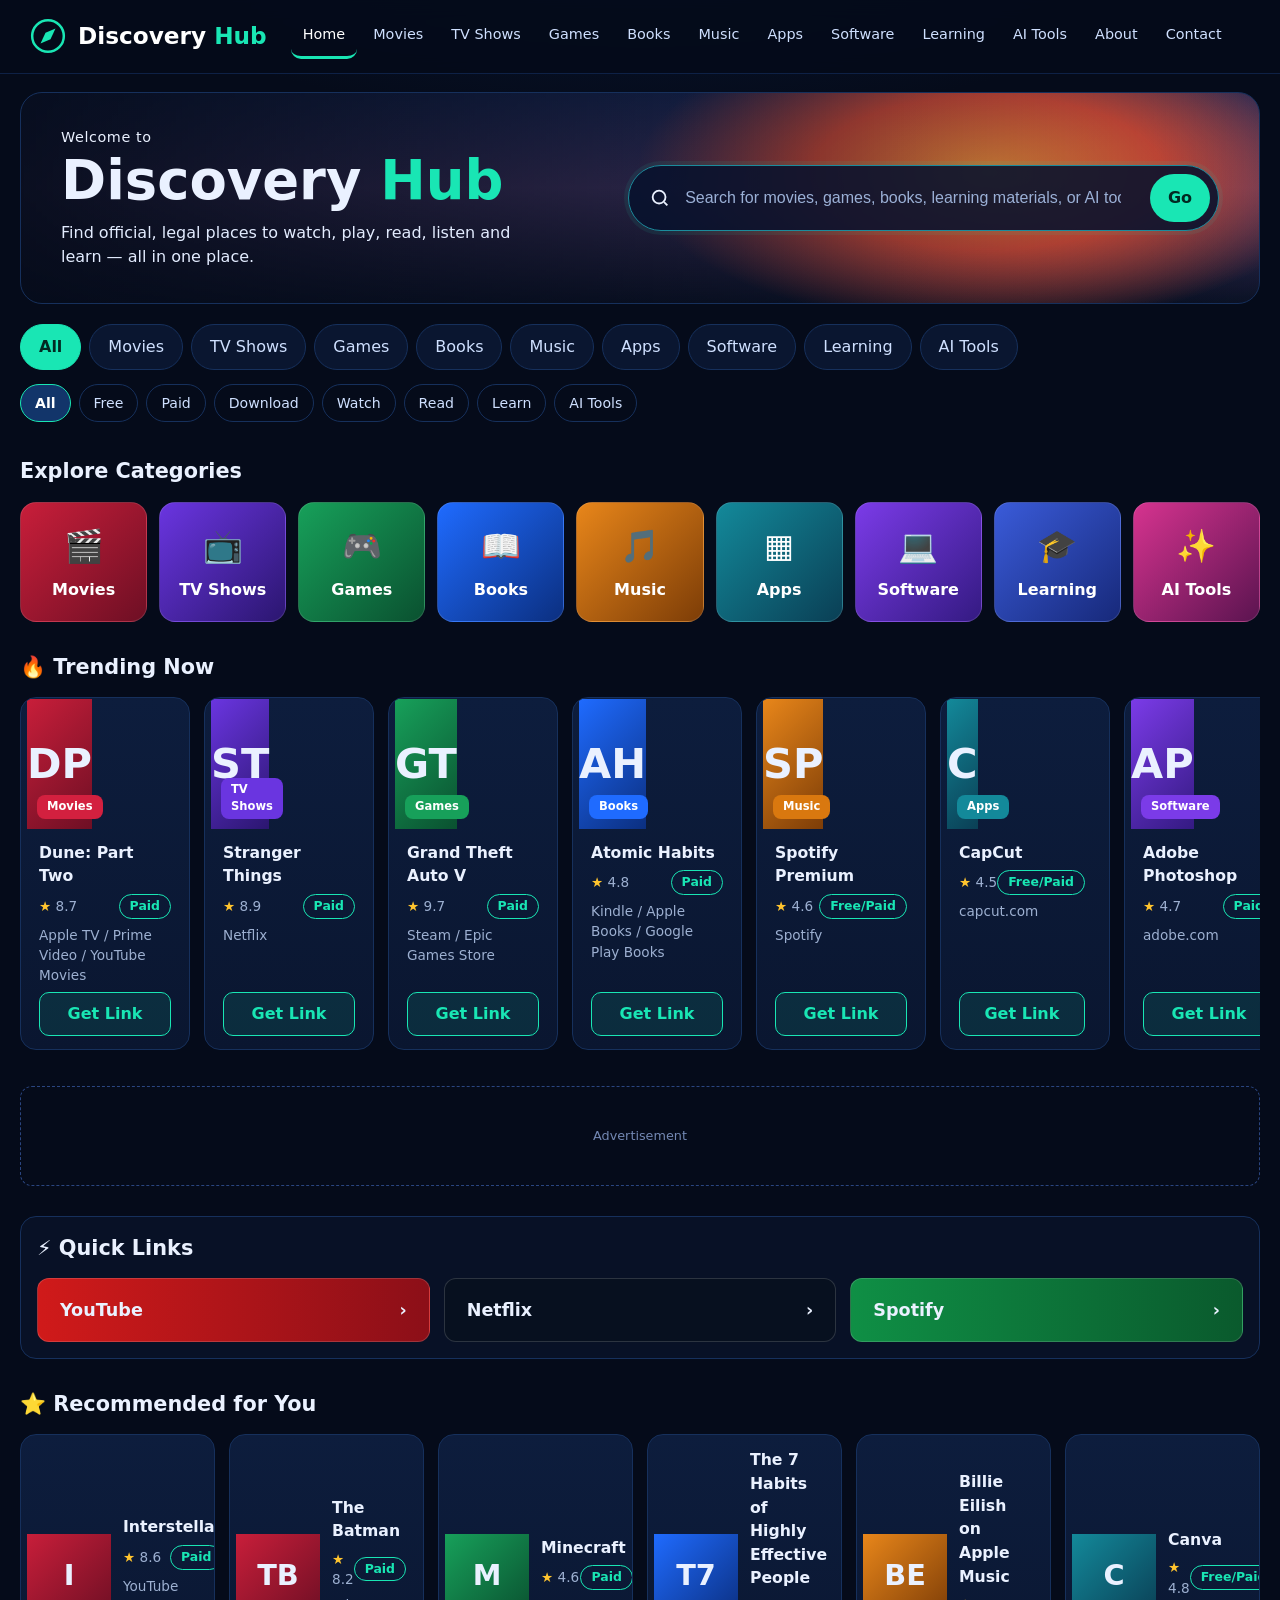
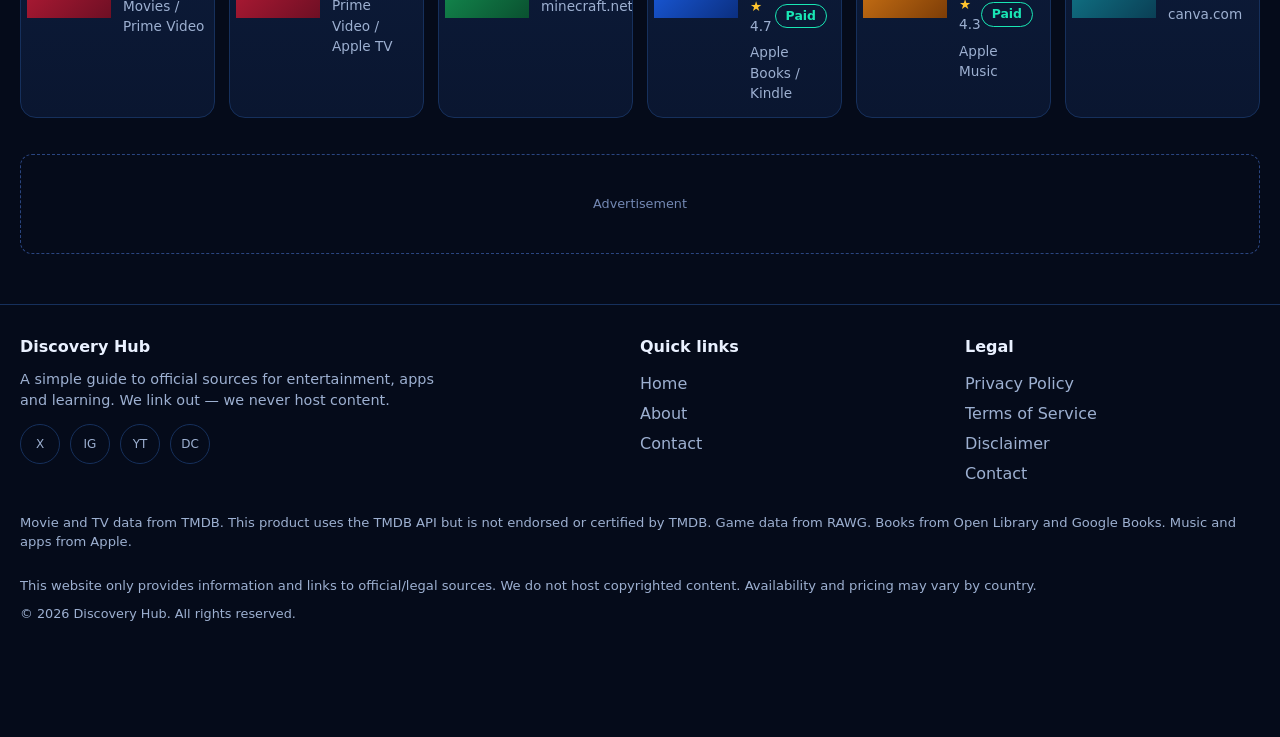
<file: index.html>
<!DOCTYPE html>
<html lang="en">
<head>
<meta charset="UTF-8">
<meta name="viewport" content="width=device-width, initial-scale=1">
<title>Discovery Hub – Find legal places to watch, play, read and learn</title>
<meta name="description" content="Discovery Hub links you to official, legal sources for movies, games, books, music, apps, software, learning and AI tools.">
<link rel="stylesheet" href="css/style.css">
</head>
<body>
<a class="skip" href="#main">Skip to content</a>

<header class="nav">
  <a class="logo" href="index.html" aria-label="Discovery Hub home">
    <svg viewBox="0 0 48 48" width="40" height="40" fill="none" stroke="currentColor" stroke-width="3" aria-hidden="true"><circle cx="24" cy="24" r="19"/><path d="M33 15 27 28l-12 5 6-13z" fill="currentColor" stroke="none"/></svg>
    <span>Discovery <b>Hub</b></span>
  </a>
  <nav id="menu" class="menu" aria-label="Main">
    <a href="index.html" class="active">Home</a>
    <a href="#" data-cat="Movies">Movies</a>
    <a href="#" data-cat="TV Shows">TV Shows</a>
    <a href="#" data-cat="Games">Games</a>
    <a href="#" data-cat="Books">Books</a>
    <a href="#" data-cat="Music">Music</a>
    <a href="#" data-cat="Apps">Apps</a>
    <a href="#" data-cat="Software">Software</a>
    <a href="#" data-cat="Learning">Learning</a>
    <a href="#" data-cat="AI Tools">AI Tools</a>
    <a href="pages/about.html">About</a>
    <a href="pages/contact.html">Contact</a>
  </nav>
  <button id="burger" class="burger" aria-label="Open menu" aria-expanded="false" aria-controls="menu">☰</button>
</header>

<main id="main">
  <section class="hero">
    <div class="hero-text">
      <p class="welcome">Welcome to</p>
      <h1>Discovery <b>Hub</b></h1>
      <p>Find official, legal places to watch, play, read, listen and learn — all in one place.</p>
    </div>
    <form id="searchForm" class="search" role="search">
      <svg viewBox="0 0 24 24" width="22" height="22" fill="none" stroke="currentColor" stroke-width="2" aria-hidden="true"><circle cx="11" cy="11" r="7"/><path d="m20 20-3.5-3.5"/></svg>
      <input id="q" type="search" placeholder="Search for movies, games, books, learning materials, or AI tools…" aria-label="Search">
      <button type="submit" aria-label="Search">Go</button>
    </form>
  </section>

  <section class="filters" aria-label="Filters">
    <div id="catTabs" class="chips" role="tablist" aria-label="Categories"></div>
    <div id="typeFilters" class="chips small" aria-label="Quick filters"></div>
  </section>

  <!-- Results (shown when searching/filtering) -->
  <section id="results" class="block" hidden>
    <div class="block-head"><h2 id="resultsTitle">Results</h2><button id="clearBtn" class="link">Clear filters</button></div>
    <div id="resultsGrid" class="grid"></div>
    <p id="empty" class="empty" hidden>No matches yet. Try a different word, or clear the filters.</p>
  </section>

  <!-- Home sections -->
  <div id="home">
    <section class="block">
      <div class="block-head"><h2>Explore Categories</h2></div>
      <div id="catTiles" class="tiles"></div>
    </section>

    <section class="block">
      <div class="block-head"><h2><span aria-hidden="true">🔥</span> Trending Now</h2></div>
      <div id="trending" class="row"></div>
    </section>

    <div class="ad" aria-label="Advertisement"><span>Advertisement</span></div>

    <section class="block quick">
      <div class="block-head"><h2><span aria-hidden="true">⚡</span> Quick Links</h2></div>
      <div id="quickLinks" class="quick-grid"></div>
    </section>

    <section class="block">
      <div class="block-head"><h2><span aria-hidden="true">⭐</span> Recommended for You</h2></div>
      <div id="recommended" class="row compact"></div>
    </section>

    <div class="ad" aria-label="Advertisement"><span>Advertisement</span></div>
  </div>
</main>

<footer class="footer">
  <div class="foot-grid">
    <div>
      <h3>Discovery Hub</h3>
      <p>A simple guide to official sources for entertainment, apps and learning. We link out — we never host content.</p>
      <p class="social"><a href="#" aria-label="X">X</a><a href="#" aria-label="Instagram">IG</a><a href="#" aria-label="YouTube">YT</a><a href="#" aria-label="Discord">DC</a></p>
    </div>
    <div>
      <h3>Quick links</h3>
      <a href="index.html">Home</a><a href="pages/about.html">About</a><a href="pages/contact.html">Contact</a>
    </div>
    <div>
      <h3>Legal</h3>
      <a href="pages/privacy.html">Privacy Policy</a><a href="pages/terms.html">Terms of Service</a><a href="pages/disclaimer.html">Disclaimer</a><a href="pages/contact.html">Contact</a>
    </div>
  </div>
  <p class="disclaimer">Movie and TV data from TMDB. This product uses the TMDB API but is not endorsed or certified by TMDB. Game data from RAWG. Books from Open Library and Google Books. Music and apps from Apple.</p>
  <p class="disclaimer">This website only provides information and links to official/legal sources. We do not host copyrighted content. Availability and pricing may vary by country.</p>
  <p class="copy">© <span id="year"></span> Discovery Hub. All rights reserved.</p>
</footer>

<nav class="bottom" aria-label="Mobile">
  <a href="index.html" class="active"><span>🏠</span>Home</a>
  <a href="#" id="bSearch"><span>🔍</span>Search</a>
  <a href="#catTiles" id="bCats"><span>▦</span>Categories</a>
  <a href="#quickLinks"><span>🔗</span>Quick Links</a>
</nav>

<div id="modal" class="modal" hidden>
  <div class="sheet" role="dialog" aria-modal="true" aria-labelledby="mTitle">
    <button id="mClose" class="close" aria-label="Close">✕</button>
    <div id="mThumb" class="thumb big"></div>
    <div class="m-body">
      <div class="m-meta"><span id="mCat" class="badge"></span><span id="mPrice" class="price"></span></div>
      <h2 id="mTitle"></h2>
      <p id="mSource" class="source"></p>
      <p id="mDesc"></p>
      <div id="mTags" class="tags"></div>
      <a id="mLink" class="btn" target="_blank" rel="noopener noreferrer">Visit Official Site</a>
      <p class="note">Please use official sources only. Availability may depend on your country.</p>
    </div>
  </div>
</div>

<script src="js/data.js"></script>
<script src="js/script.js"></script>
</body>
</html>
</file>
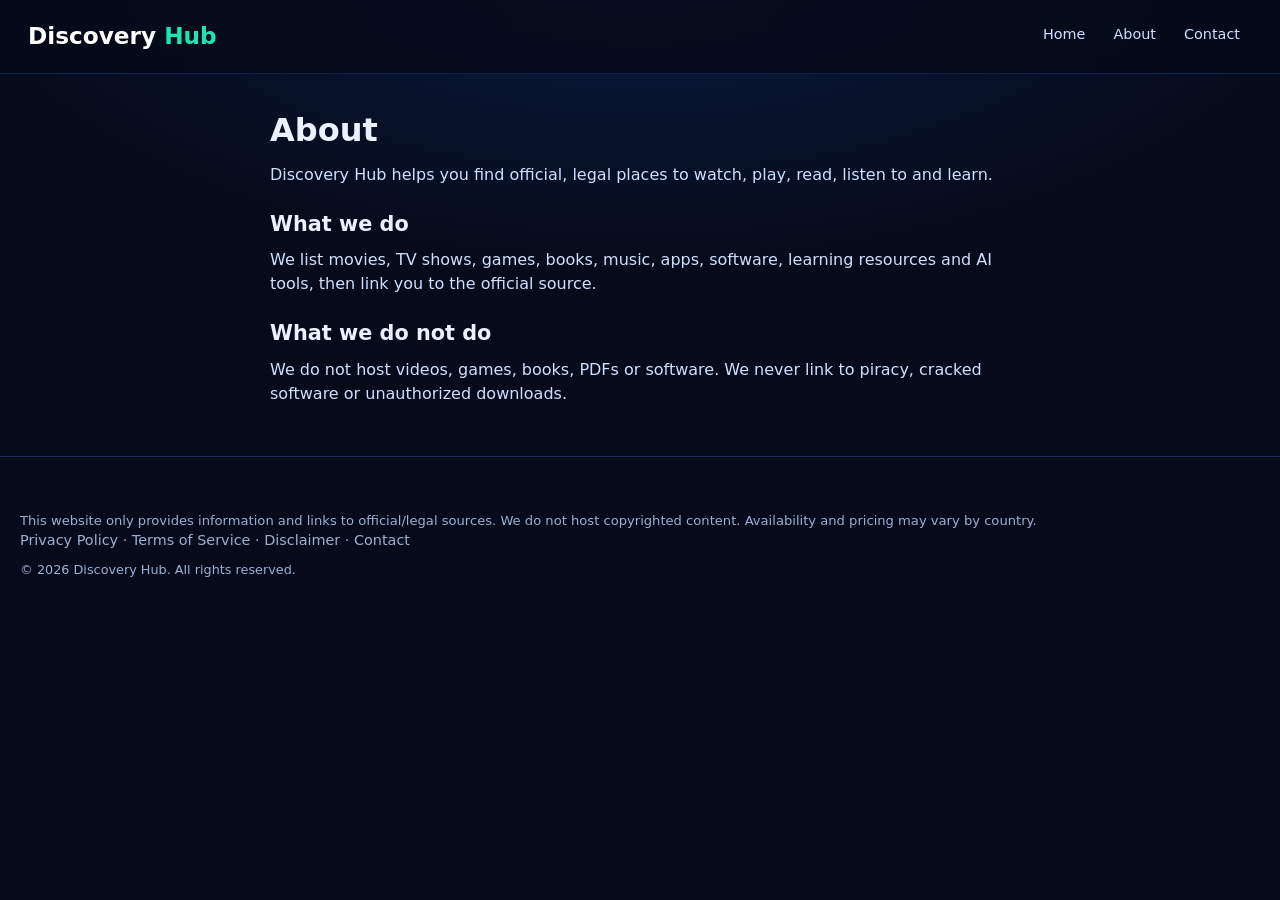
<file: pages/about.html>
<!DOCTYPE html>
<html lang="en">
<head>
<meta charset="UTF-8">
<meta name="viewport" content="width=device-width, initial-scale=1">
<title>About – Discovery Hub</title>
<link rel="stylesheet" href="../css/style.css">
</head>
<body>
<header class="nav">
  <a class="logo" href="../index.html"><span>Discovery <b>Hub</b></span></a>
  <nav class="menu" style="justify-content:flex-end">
    <a href="../index.html">Home</a><a href="about.html">About</a><a href="contact.html">Contact</a>
  </nav>
</header>
<main class="page">
<h1>About</h1>
<p>Discovery Hub helps you find official, legal places to watch, play, read, listen to and learn.</p>
<h2>What we do</h2><p>We list movies, TV shows, games, books, music, apps, software, learning resources and AI tools, then link you to the official source.</p>
<h2>What we do not do</h2><p>We do not host videos, games, books, PDFs or software. We never link to piracy, cracked software or unauthorized downloads.</p>
</main>
<footer class="footer">
  <p class="disclaimer">This website only provides information and links to official/legal sources. We do not host copyrighted content. Availability and pricing may vary by country.</p>
  <p><a href="privacy.html" style="display:inline">Privacy Policy</a> · <a href="terms.html" style="display:inline">Terms of Service</a> · <a href="disclaimer.html" style="display:inline">Disclaimer</a> · <a href="contact.html" style="display:inline">Contact</a></p>
  <p class="copy">© <span id="y"></span> Discovery Hub. All rights reserved.</p>
</footer>
<script>document.getElementById("y").textContent=new Date().getFullYear();</script>
</body>
</html>
</file>
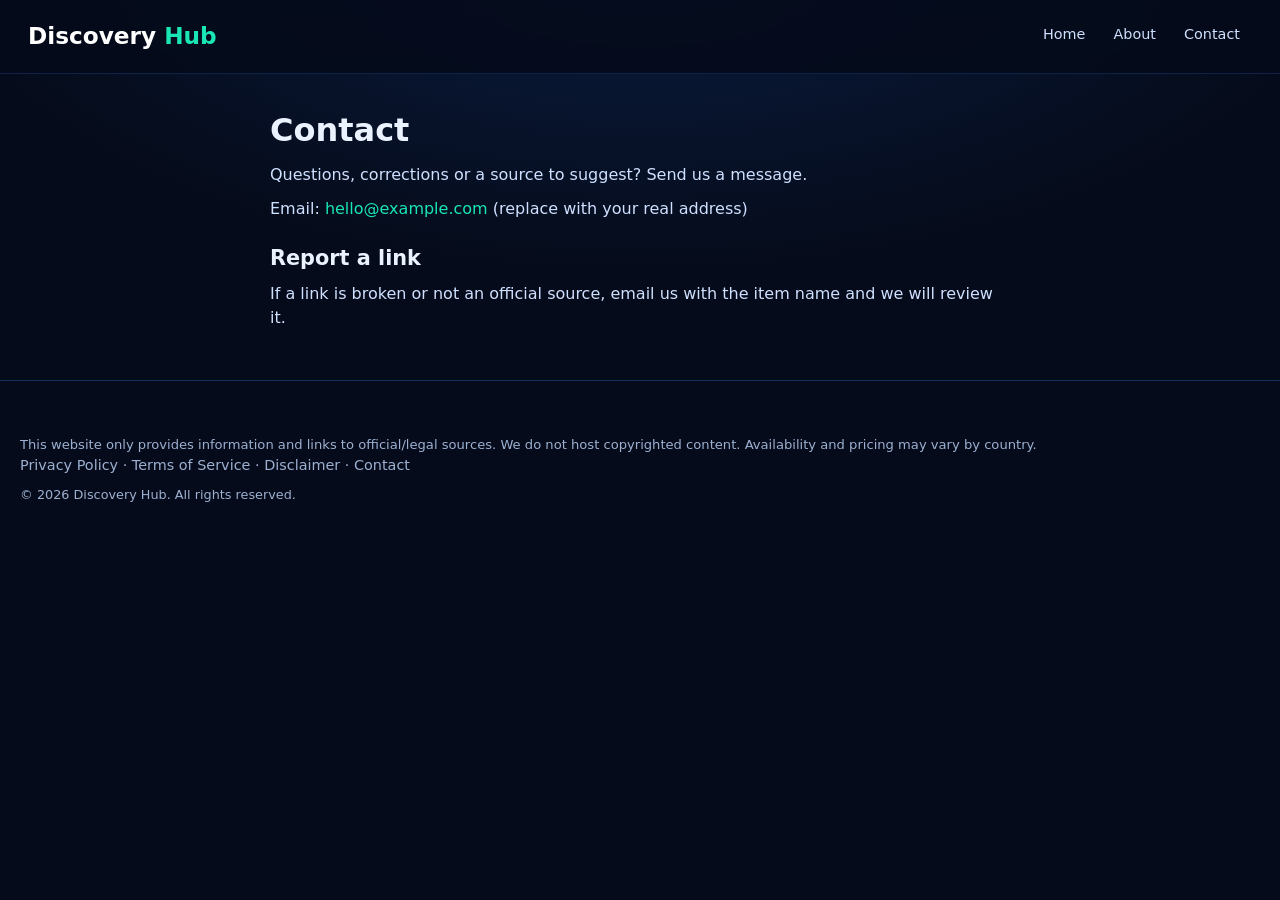
<file: pages/contact.html>
<!DOCTYPE html>
<html lang="en">
<head>
<meta charset="UTF-8">
<meta name="viewport" content="width=device-width, initial-scale=1">
<title>Contact – Discovery Hub</title>
<link rel="stylesheet" href="../css/style.css">
</head>
<body>
<header class="nav">
  <a class="logo" href="../index.html"><span>Discovery <b>Hub</b></span></a>
  <nav class="menu" style="justify-content:flex-end">
    <a href="../index.html">Home</a><a href="about.html">About</a><a href="contact.html">Contact</a>
  </nav>
</header>
<main class="page">
<h1>Contact</h1>
<p>Questions, corrections or a source to suggest? Send us a message.</p>
<p>Email: <a href="mailto:hello@example.com" style="color:var(--accent)">hello@example.com</a> (replace with your real address)</p>
<h2>Report a link</h2><p>If a link is broken or not an official source, email us with the item name and we will review it.</p>
</main>
<footer class="footer">
  <p class="disclaimer">This website only provides information and links to official/legal sources. We do not host copyrighted content. Availability and pricing may vary by country.</p>
  <p><a href="privacy.html" style="display:inline">Privacy Policy</a> · <a href="terms.html" style="display:inline">Terms of Service</a> · <a href="disclaimer.html" style="display:inline">Disclaimer</a> · <a href="contact.html" style="display:inline">Contact</a></p>
  <p class="copy">© <span id="y"></span> Discovery Hub. All rights reserved.</p>
</footer>
<script>document.getElementById("y").textContent=new Date().getFullYear();</script>
</body>
</html>
</file>
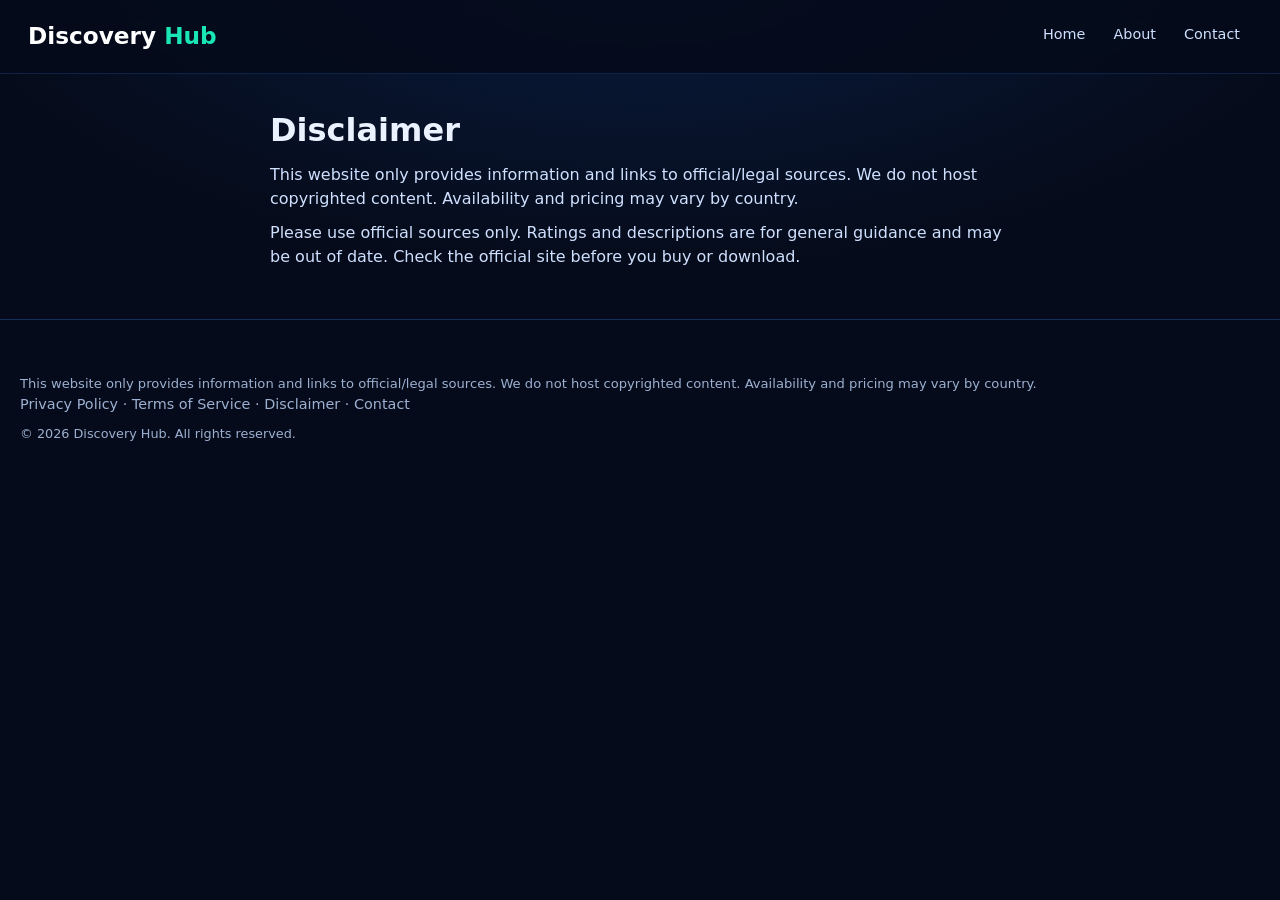
<file: pages/disclaimer.html>
<!DOCTYPE html>
<html lang="en">
<head>
<meta charset="UTF-8">
<meta name="viewport" content="width=device-width, initial-scale=1">
<title>Disclaimer – Discovery Hub</title>
<link rel="stylesheet" href="../css/style.css">
</head>
<body>
<header class="nav">
  <a class="logo" href="../index.html"><span>Discovery <b>Hub</b></span></a>
  <nav class="menu" style="justify-content:flex-end">
    <a href="../index.html">Home</a><a href="about.html">About</a><a href="contact.html">Contact</a>
  </nav>
</header>
<main class="page">
<h1>Disclaimer</h1>
<p>This website only provides information and links to official/legal sources. We do not host copyrighted content. Availability and pricing may vary by country.</p>
<p>Please use official sources only. Ratings and descriptions are for general guidance and may be out of date. Check the official site before you buy or download.</p>
</main>
<footer class="footer">
  <p class="disclaimer">This website only provides information and links to official/legal sources. We do not host copyrighted content. Availability and pricing may vary by country.</p>
  <p><a href="privacy.html" style="display:inline">Privacy Policy</a> · <a href="terms.html" style="display:inline">Terms of Service</a> · <a href="disclaimer.html" style="display:inline">Disclaimer</a> · <a href="contact.html" style="display:inline">Contact</a></p>
  <p class="copy">© <span id="y"></span> Discovery Hub. All rights reserved.</p>
</footer>
<script>document.getElementById("y").textContent=new Date().getFullYear();</script>
</body>
</html>
</file>
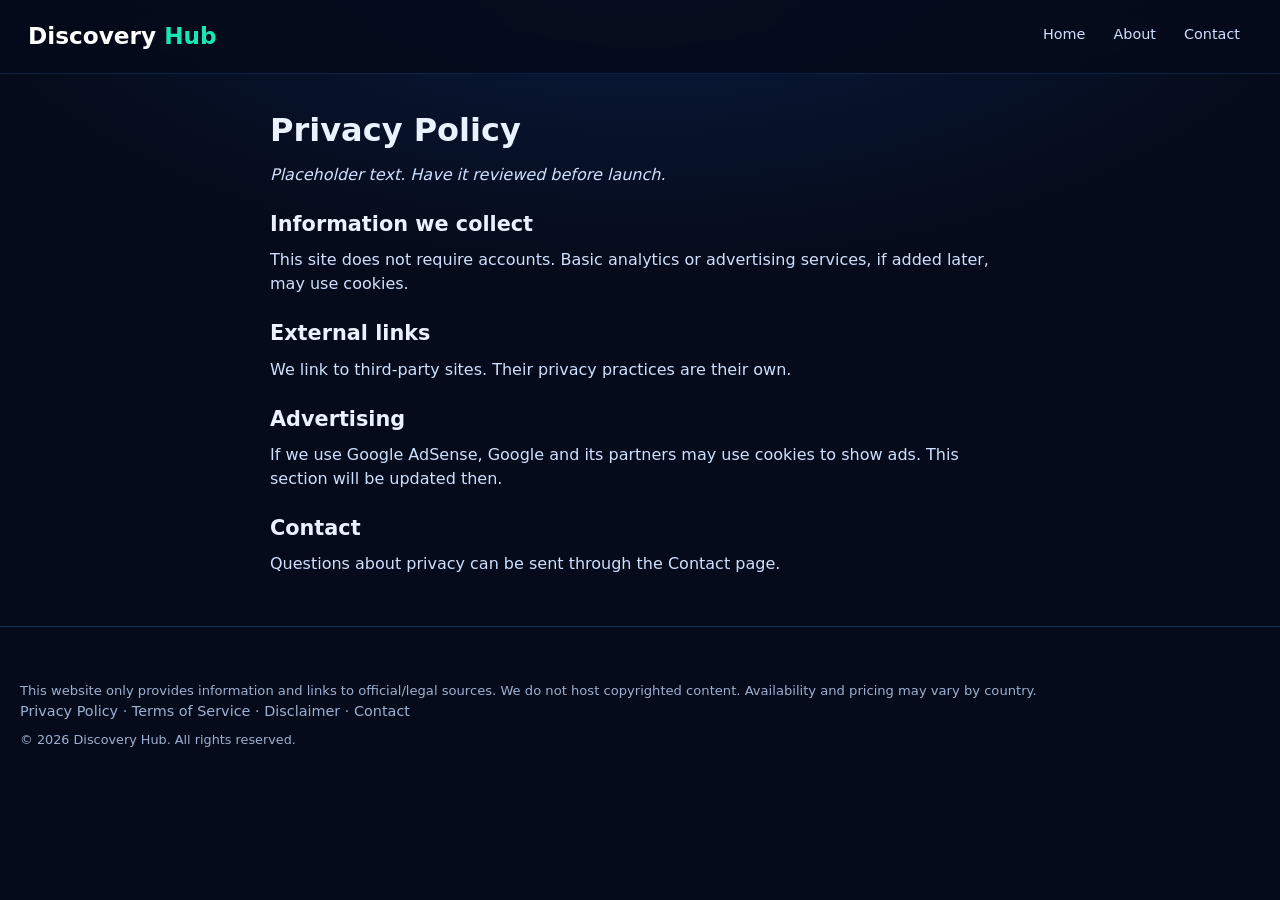
<file: pages/privacy.html>
<!DOCTYPE html>
<html lang="en">
<head>
<meta charset="UTF-8">
<meta name="viewport" content="width=device-width, initial-scale=1">
<title>Privacy Policy – Discovery Hub</title>
<link rel="stylesheet" href="../css/style.css">
</head>
<body>
<header class="nav">
  <a class="logo" href="../index.html"><span>Discovery <b>Hub</b></span></a>
  <nav class="menu" style="justify-content:flex-end">
    <a href="../index.html">Home</a><a href="about.html">About</a><a href="contact.html">Contact</a>
  </nav>
</header>
<main class="page">
<h1>Privacy Policy</h1>
<p><em>Placeholder text. Have it reviewed before launch.</em></p>
<h2>Information we collect</h2><p>This site does not require accounts. Basic analytics or advertising services, if added later, may use cookies.</p>
<h2>External links</h2><p>We link to third-party sites. Their privacy practices are their own.</p>
<h2>Advertising</h2><p>If we use Google AdSense, Google and its partners may use cookies to show ads. This section will be updated then.</p>
<h2>Contact</h2><p>Questions about privacy can be sent through the Contact page.</p>
</main>
<footer class="footer">
  <p class="disclaimer">This website only provides information and links to official/legal sources. We do not host copyrighted content. Availability and pricing may vary by country.</p>
  <p><a href="privacy.html" style="display:inline">Privacy Policy</a> · <a href="terms.html" style="display:inline">Terms of Service</a> · <a href="disclaimer.html" style="display:inline">Disclaimer</a> · <a href="contact.html" style="display:inline">Contact</a></p>
  <p class="copy">© <span id="y"></span> Discovery Hub. All rights reserved.</p>
</footer>
<script>document.getElementById("y").textContent=new Date().getFullYear();</script>
</body>
</html>
</file>
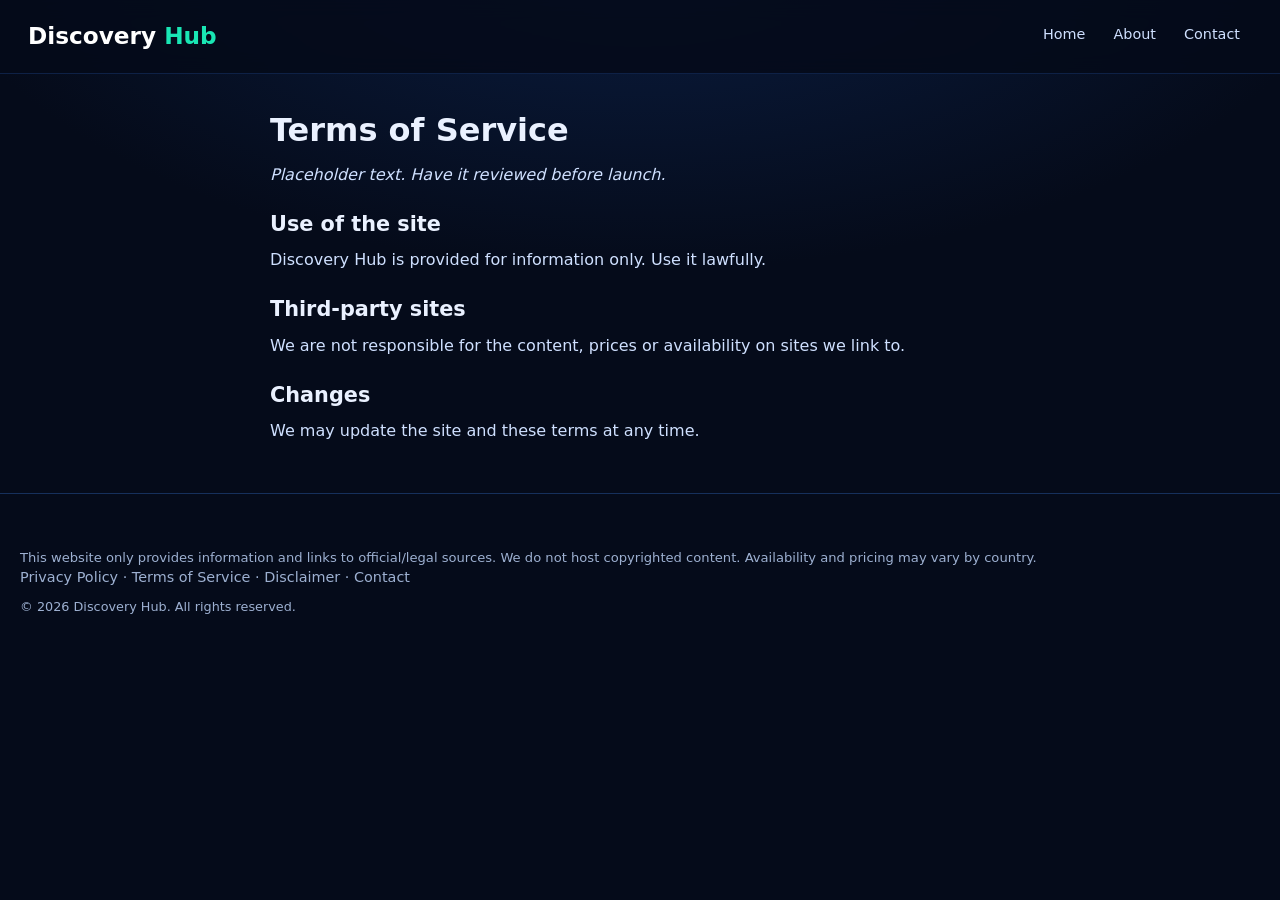
<file: pages/terms.html>
<!DOCTYPE html>
<html lang="en">
<head>
<meta charset="UTF-8">
<meta name="viewport" content="width=device-width, initial-scale=1">
<title>Terms of Service – Discovery Hub</title>
<link rel="stylesheet" href="../css/style.css">
</head>
<body>
<header class="nav">
  <a class="logo" href="../index.html"><span>Discovery <b>Hub</b></span></a>
  <nav class="menu" style="justify-content:flex-end">
    <a href="../index.html">Home</a><a href="about.html">About</a><a href="contact.html">Contact</a>
  </nav>
</header>
<main class="page">
<h1>Terms of Service</h1>
<p><em>Placeholder text. Have it reviewed before launch.</em></p>
<h2>Use of the site</h2><p>Discovery Hub is provided for information only. Use it lawfully.</p>
<h2>Third-party sites</h2><p>We are not responsible for the content, prices or availability on sites we link to.</p>
<h2>Changes</h2><p>We may update the site and these terms at any time.</p>
</main>
<footer class="footer">
  <p class="disclaimer">This website only provides information and links to official/legal sources. We do not host copyrighted content. Availability and pricing may vary by country.</p>
  <p><a href="privacy.html" style="display:inline">Privacy Policy</a> · <a href="terms.html" style="display:inline">Terms of Service</a> · <a href="disclaimer.html" style="display:inline">Disclaimer</a> · <a href="contact.html" style="display:inline">Contact</a></p>
  <p class="copy">© <span id="y"></span> Discovery Hub. All rights reserved.</p>
</footer>
<script>document.getElementById("y").textContent=new Date().getFullYear();</script>
</body>
</html>
</file>
<file: css/style.css>
:root{
  --bg:#050b1a; --panel:#0a1630; --panel2:#0d1d3d; --line:#16305c;
  --text:#eaf1ff; --muted:#9db0d1; --accent:#19e6b4; --accent-ink:#022a22;
  --r:16px; --font:"Inter","Segoe UI",system-ui,-apple-system,Roboto,Arial,sans-serif;
}
*{box-sizing:border-box;margin:0}
html{scroll-behavior:smooth}
body{background:radial-gradient(1200px 600px at 50% -10%,#0b1f45 0,var(--bg) 60%);color:var(--text);font-family:var(--font);line-height:1.5;padding-bottom:84px;min-height:100vh}
a{color:inherit;text-decoration:none}
button{font:inherit;color:inherit;cursor:pointer}
:focus-visible{outline:3px solid var(--accent);outline-offset:2px}
.skip{position:absolute;left:-999px}.skip:focus{left:12px;top:8px;background:var(--accent);color:var(--accent-ink);padding:8px 12px;border-radius:8px;z-index:99}
[hidden]{display:none!important}

/* Navbar */
.nav{display:flex;align-items:center;gap:24px;padding:14px 28px;position:sticky;top:0;z-index:30;background:rgba(5,11,26,.88);backdrop-filter:blur(10px);border-bottom:1px solid #0e2146}
.logo{display:flex;align-items:center;gap:10px;color:var(--accent);font-weight:800;font-size:1.45rem;color:#fff;white-space:nowrap}
.logo svg{color:var(--accent)}.logo b,h1 b{color:var(--accent)}
.menu{display:flex;gap:4px;flex:1;overflow-x:auto;scrollbar-width:none}
.menu a{padding:10px 12px;border-radius:10px;font-size:.9rem;color:#cfe0ff;white-space:nowrap;border-bottom:3px solid transparent}
.menu a:hover{background:#0f2250}
.menu a.active{color:#fff;border-bottom-color:var(--accent)}
.burger{display:none;margin-left:auto;background:var(--panel2);border:1px solid var(--line);border-radius:10px;width:44px;height:44px;font-size:1.3rem}

/* Hero */
main{max-width:1320px;margin:0 auto;padding:0 20px}
.hero{margin-top:18px;border:1px solid var(--line);border-radius:22px;padding:34px 40px;display:grid;grid-template-columns:1fr 1.1fr;gap:30px;align-items:center;
  background:linear-gradient(90deg,rgba(5,11,26,.92) 0,rgba(5,11,26,.55) 45%,rgba(5,11,26,.1) 100%),
  radial-gradient(500px 220px at 78% 38%,#ff9a3c 0,#e0503a 35%,transparent 70%),
  linear-gradient(180deg,#1b2b5c 0,#4a3a6b 45%,#0b1226 100%);min-height:210px}
.welcome{letter-spacing:.04em;font-size:.9rem}
h1{font-size:clamp(2.2rem,5vw,3.4rem);line-height:1.05;margin:4px 0 12px}
.hero-text p:last-child{max-width:460px;color:#e3ecff}
.search{display:flex;align-items:center;gap:10px;background:rgba(7,18,45,.88);border:1.5px solid #1b8c9c;border-radius:999px;padding:8px 8px 8px 20px;box-shadow:0 0 0 4px rgba(25,230,180,.08)}
.search input{flex:1;min-width:0;background:none;border:0;color:var(--text);font-size:1rem;padding:10px 4px}
.search input:focus{outline:none}.search:focus-within{border-color:var(--accent)}
.search input::placeholder{color:#9bb0d6}
.search button{background:var(--accent);color:var(--accent-ink);border:0;border-radius:999px;min-width:48px;height:48px;font-weight:800;padding:0 18px}
.search button:hover{filter:brightness(1.1)}

/* Filters */
.filters{margin-top:20px;display:flex;flex-direction:column;gap:10px}
.chips{display:flex;gap:8px;overflow-x:auto;padding-bottom:4px;scrollbar-width:none}
.chip{flex:none;background:var(--panel);border:1px solid var(--line);border-radius:999px;padding:10px 18px;min-height:44px;color:#cfe0ff}
.chip:hover{border-color:var(--accent)}
.chip[aria-pressed="true"],.chip[aria-selected="true"]{background:var(--accent);color:var(--accent-ink);border-color:var(--accent);font-weight:700}
.chips.small .chip{padding:7px 14px;min-height:38px;font-size:.88rem;background:transparent}
.chips.small .chip[aria-pressed="true"]{background:#12356a;color:#fff;border-color:var(--accent)}

/* Blocks */
.block{margin-top:30px}
.block-head{display:flex;justify-content:space-between;align-items:center;margin-bottom:14px}
h2{font-size:1.3rem}
.link{background:none;border:0;color:var(--accent);font-size:.9rem;padding:8px}
.link:hover{text-decoration:underline}

/* Category tiles */
.tiles{display:grid;grid-template-columns:repeat(9,1fr);gap:12px}
.tile{border:1px solid rgba(255,255,255,.12);border-radius:var(--r);min-height:120px;display:flex;flex-direction:column;align-items:center;justify-content:center;gap:8px;font-weight:600;color:#fff;transition:transform .15s,box-shadow .15s}
.tile:hover{transform:translateY(-3px);box-shadow:0 10px 24px rgba(0,0,0,.45)}
.tile i{font-style:normal;font-size:2rem}
.g-Movies{background:linear-gradient(135deg,#c81e3a,#6e0f24)}
.g-TV{background:linear-gradient(135deg,#6a35e0,#2b1670)}
.g-Games{background:linear-gradient(135deg,#17a05a,#0a5130)}
.g-Books{background:linear-gradient(135deg,#1f6bff,#0b2f80)}
.g-Music{background:linear-gradient(135deg,#e8861a,#7d3d07)}
.g-Apps{background:linear-gradient(135deg,#13899a,#0a3f55)}
.g-Software{background:linear-gradient(135deg,#7b3be8,#341a82)}
.g-Learning{background:linear-gradient(135deg,#3a5bd9,#17297a)}
.g-AI{background:linear-gradient(135deg,#d6338f,#5b1450)}

/* Cards */
.row{display:grid;grid-auto-flow:column;grid-auto-columns:minmax(170px,1fr);gap:14px;overflow-x:auto;padding-bottom:8px}
.grid{display:grid;grid-template-columns:repeat(auto-fill,minmax(230px,1fr));gap:16px}
.card{background:linear-gradient(180deg,var(--panel2),var(--panel));border:1px solid var(--line);border-radius:var(--r);overflow:hidden;display:flex;flex-direction:column;cursor:pointer;transition:transform .15s,border-color .15s,box-shadow .15s;text-align:left}
.card:hover,.card:focus-visible{transform:translateY(-3px);border-color:var(--accent);box-shadow:0 10px 26px rgba(0,0,0,.5)}
.thumb{height:130px;display:grid;place-items:center;font-size:2.6rem;font-weight:800;position:relative;background-size:cover}
.thumb.big{height:190px;font-size:4rem;border-radius:20px 20px 0 0}
.thumb .badge{position:absolute;left:10px;bottom:10px}
.badge{display:inline-block;font-size:.72rem;font-weight:700;padding:3px 10px;border-radius:8px;color:#fff;background:#444}
.b-Movies{background:#d3203f}.b-TV{background:#6a35e0}.b-Games{background:#17a05a}.b-Books{background:#1f6bff}.b-Music{background:#d9780f}.b-Apps{background:#13899a}.b-Software{background:#7b3be8}.b-Learning{background:#3a5bd9}.b-AI{background:#d6338f}
.c-body{padding:12px;display:flex;flex-direction:column;gap:6px;flex:1}
.c-title{font-weight:700;font-size:.98rem}
.c-meta{display:flex;justify-content:space-between;align-items:center;font-size:.85rem;color:var(--muted)}
.star{color:#ffc42e}
.price{font-size:.78rem;font-weight:700;border:1px solid var(--accent);color:var(--accent);border-radius:999px;padding:2px 10px}
.c-desc{font-size:.85rem;color:var(--muted)}
.tags{display:flex;flex-wrap:wrap;gap:6px}
.tag{font-size:.75rem;background:#102650;border-radius:8px;padding:3px 8px;color:#bcd0f5}
.get{margin-top:auto;border:1.5px solid var(--accent);background:rgba(25,230,180,.1);color:var(--accent);border-radius:10px;padding:9px;min-height:42px;text-align:center;font-weight:600}
.get:hover{background:var(--accent);color:var(--accent-ink)}
.row .card .c-desc,.row .card .tags{display:none}
.compact .card{flex-direction:row;align-items:center}
.compact .thumb{width:84px;height:84px;flex:none;font-size:1.8rem}
.compact .thumb .badge{display:none}
.compact .get{display:none}

/* Quick links */
.quick{border:1px solid var(--line);border-radius:var(--r);padding:16px;background:rgba(10,22,48,.6)}
.quick-grid{display:grid;grid-template-columns:repeat(3,1fr);gap:14px}
.ql{display:flex;justify-content:space-between;align-items:center;padding:18px 22px;border-radius:12px;font-weight:700;font-size:1.1rem;border:1px solid rgba(255,255,255,.15);min-height:56px}
.ql:hover{filter:brightness(1.15)}
.ql-YouTube{background:linear-gradient(90deg,#d01a1a,#8c0f18)}
.ql-Netflix{background:#07101f}
.ql-Spotify{background:linear-gradient(90deg,#0f8f45,#0a5a2d)}

/* Ads */
.ad{margin:28px 0;min-height:100px;border:1px dashed #2a4580;border-radius:12px;display:grid;place-items:center;color:#7388b3;font-size:.8rem}

.empty{text-align:center;color:var(--muted);padding:40px 0}

/* Modal */
.modal{position:fixed;inset:0;background:rgba(2,6,16,.78);z-index:60;display:grid;place-items:center;padding:16px;overflow:auto}
.sheet{background:var(--panel);border:1px solid var(--line);border-radius:22px;max-width:560px;width:100%;position:relative;animation:pop .18s ease-out}
@keyframes pop{from{transform:scale(.96);opacity:0}to{transform:none;opacity:1}}
.close{position:absolute;right:12px;top:12px;width:44px;height:44px;border-radius:50%;border:0;background:rgba(0,0,0,.55);z-index:2}
.m-body{padding:20px;display:flex;flex-direction:column;gap:12px}
.m-meta{display:flex;gap:10px;align-items:center}
.source{color:var(--muted)}
.btn{display:block;text-align:center;background:var(--accent);color:var(--accent-ink);font-weight:800;border-radius:12px;padding:14px}
.btn:hover{filter:brightness(1.1)}
.note{font-size:.82rem;color:var(--muted);border-top:1px solid var(--line);padding-top:12px}

/* Footer */
.footer{max-width:1320px;margin:50px auto 0;padding:30px 20px;border-top:1px solid var(--line)}
.foot-grid{display:grid;grid-template-columns:2fr 1fr 1fr;gap:30px}
.footer h3{margin-bottom:10px;font-size:1rem}
.footer a{display:block;color:var(--muted);padding:3px 0}.footer a:hover{color:var(--accent)}
.footer p{color:var(--muted);font-size:.9rem;max-width:420px}
.social{display:flex;gap:10px;margin-top:12px}
.social a{display:grid;place-items:center;width:40px;height:40px;border:1px solid var(--line);border-radius:50%;font-size:.75rem;padding:0}
.disclaimer{margin-top:24px;max-width:none!important;font-size:.82rem!important}
.copy{margin-top:8px;font-size:.8rem!important}

/* Mobile bottom nav */
.bottom{display:none}

/* Static pages */
.page{max-width:780px;margin:40px auto;padding:0 20px}
.page h1{font-size:2rem;margin-bottom:16px}.page h2{margin:22px 0 8px}.page p,.page li{color:#cfe0ff;margin-bottom:10px}

@media(max-width:1100px){.tiles{grid-template-columns:repeat(5,1fr)}.hero{grid-template-columns:1fr}}
@media(max-width:820px){
  .burger{display:block}
  .menu{display:none;position:absolute;left:0;right:0;top:100%;flex-direction:column;background:#050b1a;padding:10px 20px 16px;border-bottom:1px solid var(--line)}
  .menu.open{display:flex}
  .nav{padding:12px 16px}
  .tiles{grid-template-columns:repeat(4,1fr)}
  .tile{min-height:92px;font-size:.8rem}.tile i{font-size:1.6rem}
  .hero{padding:22px 18px}
  .search input{font-size:.9rem}
  .quick-grid{grid-template-columns:1fr}
  .foot-grid{grid-template-columns:1fr}
  .bottom{display:flex;position:fixed;bottom:0;left:0;right:0;z-index:40;background:rgba(5,11,26,.96);border-top:1px solid var(--line);justify-content:space-around;padding:8px 0 12px}
  .bottom a{display:flex;flex-direction:column;align-items:center;font-size:.75rem;color:var(--muted);min-width:64px;min-height:44px}
  .bottom a.active{color:var(--accent)}
}
@media(max-width:480px){.tiles{grid-template-columns:repeat(3,1fr)}}
@media(prefers-reduced-motion:reduce){*{transition:none!important;animation:none!important}}

/* Real images (posters, covers) */
.thumb.photo{background-size:cover;background-position:center;font-size:0;height:190px}
.compact .thumb.photo{height:84px}
.thumb.photo .badge{font-size:.72rem}
.thumb.big.photo{height:240px}
</file>
